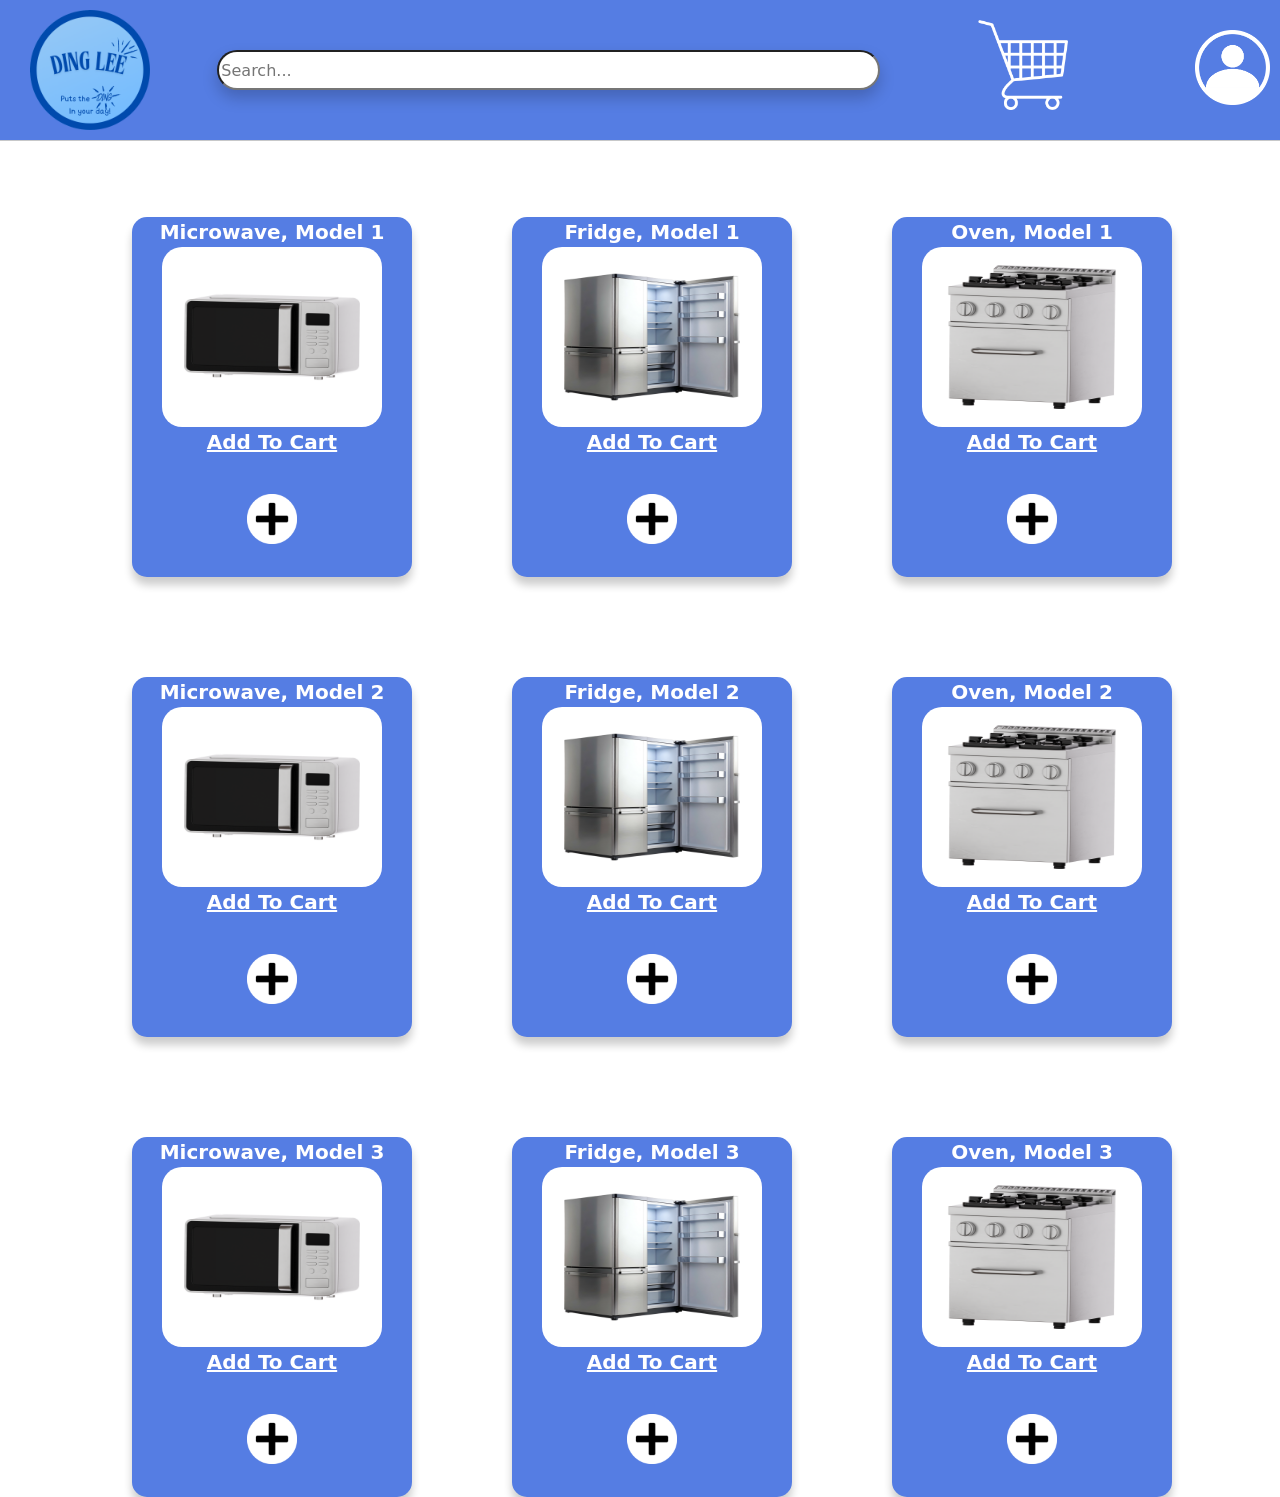
<file: index.html>
<!DOCTYPE html>
<html lang="en-au">
<head>
    <title>Ding lee</title>
    <link rel="stylesheet" href="styles.css">
    <link href="https://cdn.jsdelivr.net/npm/bootstrap@5.3.8/dist/css/bootstrap.min.css" rel="stylesheet" integrity="sha384-sRIl4kxILFvY47J16cr9ZwB07vP4J8+LH7qKQnuqkuIAvNWLzeN8tE5YBujZqJLB" crossorigin="anonymous">
</head>
    <body>
    <div class="container-fluid px-0" style="background-color: rgb(85, 125, 227);">
        <div class="row justify-content-start">
            <div class="col-2">
                <img src="Logo.png" id="logo" alt="logo">
            </div>
            <div class="col-7">
                <input type="text" name="q" placeholder="Search..." id="search-bar">
            </div>
            <div class="col-2">
                <div class="dropdown">
                    <img src="Shopping_Cart.png" id="Shopping-cart" alt="menu trigger">
                    <div class="dropdown-content">
                        <div id="cart-contents"></div>
                        <div><a href="checkout.html">Checkout</a></div>
                    </div>
                </div>
            </div>
            <div class="col-1">
                <a href="loginpage.html">
                    <img src="Account_Button.png" id="Account" alt="Account">
                </a>
            </div>
        </div>
    </div>
        <hr class="h-flex">
    <div class="container">
        <div class="row justify-content-start">
            <div class="col-4">
                <div class="rect">
                    Microwave, Model 1
                    <img src="Microwave1.png" class="fridge" alt="microwave">
                    <p style="font-weight: bolder;" class="Underlined-text"> Add To Cart </p>
                    <button onclick="addToCart('Microwave, Model 1')" class="dropbtn">
                        <img src="Plus_Button.png" class="plus" alt="add to card">
                    </button>
                </div>
            </div>
            <div class="col-4">
                <div class="rect">
                    Fridge, Model 1
                    <img src="Fridge1.png" class="fridge" alt="fridge">
                    <p style="font-weight: bolder;" class="Underlined-text"> Add To Cart </p>
                    <button onclick="addToCart('Fridge, Model 1')" class="dropbtn">
                        <img src="Plus_Button.png" class="plus" alt="add to card">
                    </button>
                </div>
            </div>
            <div class="col-4">
                <div class="rect">
                    Oven, Model 1
                    <img src="Oven1.png" class="fridge" alt="oven">
                    <p style="font-weight: bolder;" class="Underlined-text"> Add To Cart </p>
                    <button onclick="addToCart('Oven, Model 1')" class="dropbtn">
                        <img src="Plus_Button.png" class="plus" alt="add to card">
                    </button>
                </div>
            </div>
        </div>
        <div class="row justify-content-start">
            <div class="col-4">
                <div class="rect-other">
                    Microwave, Model 2
                    <img src="Microwave1.png" class="fridge" alt="microwave">
                    <p style="font-weight: bolder;" class="Underlined-text"> Add To Cart </p>
                    <button onclick="addToCart('Microwave, Model 2')" class="dropbtn">
                        <img src="Plus_Button.png" class="plus" alt="add to card">
                    </button>
                </div>
            </div>
            <div class="col-4">
                <div class="rect-other">
                    Fridge, Model 2
                    <img src="Fridge1.png" class="fridge" alt="fridge">
                    <p style="font-weight: bolder;" class="Underlined-text"> Add To Cart </p>
                    <button onclick="addToCart('Fridge, Model 2')" class="dropbtn">
                        <img src="Plus_Button.png" class="plus" alt="add to card">
                    </button>
                </div>
            </div>
            <div class="col-4">
                <div class="rect-other">
                    Oven, Model 2
                    <img src="Oven1.png" class="fridge"  alt="oven">
                    <p style="font-weight: bolder;" class="Underlined-text"> Add To Cart </p>
                    <button onclick="addToCart('Oven, Model 2')" class="dropbtn">
                        <img src="Plus_Button.png" class="plus" alt="add to card">
                    </button>
                </div>
            </div>
        </div>
        <div class="row justify-content-start">
            <div class="col-4">
                <div class="rect-other">
                    Microwave, Model 3
                    <img src="Microwave1.png" class="fridge"  alt="microwave">
                    <p style="font-weight: bolder;" class="Underlined-text"> Add To Cart </p>
                    <button onclick="addToCart('Microwave, Model 3')" class="dropbtn">
                        <img src="Plus_Button.png" class="plus" alt="add to card">
                    </button>
                </div>
            </div>
            <div class="col-4">
                <div class="rect-other">
                    Fridge, Model 3
                    <img src="Fridge1.png" class="fridge"  alt="fridge">
                    <p style="font-weight: bolder;" class="Underlined-text"> Add To Cart </p>
                    <button onclick="addToCart('Fridge, Model 3')" class="dropbtn">
                        <img src="Plus_Button.png" class="plus" alt="add to card">
                    </button>
                </div>
            </div>
            <div class="col-4">
                <div class="rect-other">
                    Oven, Model 3
                    <img src="Oven1.png" class="fridge" alt="oven">
                    <p style="font-weight: bolder;" class="Underlined-text"> Add To Cart </p>
                    <button onclick="addToCart('Oven, Model 3')" class="dropbtn">
                        <img src="Plus_Button.png" class="plus" alt="add to card">
                    </button>
                </div>
            </div>
        </div>
    </div>
<script>
    slot = 1
    function addToCart(item) {
        cart = document.getElementById("cart-contents");
        var link = document.createElement('div');
        link.innerText = item;
        cart.appendChild(link);
    }
</script>
<script>
    const input = document.getElementById("search-bar");

    input.addEventListener('keydown', function(event) {
        if (event.key === 'Enter') {
            const value = input.value.toLowerCase();

            if (value === 'microwave') {
                document.location = 'microwave.html';
            }
            else if (value === 'fridge') {
                document.location = 'fridge.html';
            }
            else if (value === 'oven') {
                document.location = 'oven.html';
            }
        }
    });
</script>
</body>
</html>
</file>
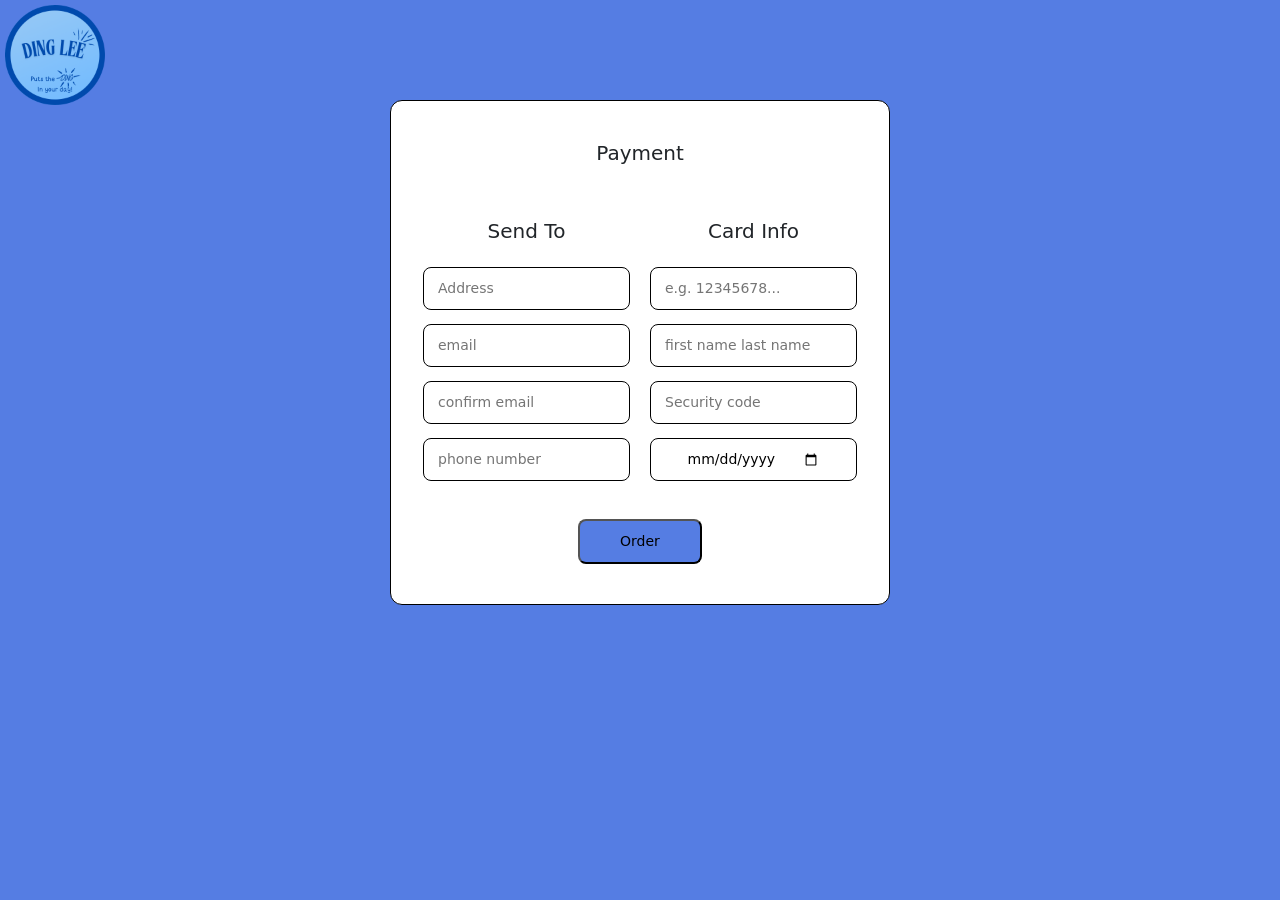
<file: checkout.html>
<!DOCTYPE html>
<html lang="en">
<head>
    <meta charset="UTF-8">
    <meta name="viewport" content="width=device-width, initial-scale=1.0">
    <title>checkout</title>
    <link rel="stylesheet" href="checkout.css">
    <link href="https://cdn.jsdelivr.net/npm/bootstrap@5.3.8/dist/css/bootstrap.min.css" rel="stylesheet" integrity="sha384-sRIl4kxILFvY47J16cr9ZwB07vP4J8+LH7qKQnuqkuIAvNWLzeN8tE5YBujZqJLB" crossorigin="anonymous">

    

    
</head>



<body style="background-color: rgb(85, 125, 227);">
<a href="index.html">
    <img src="DingLee.png" width="100" height="100" id="Ding_Lee" alt="DingLee">
</a>
    <div class="loginbox" style="background-color: white;">
        

        <div class="login-container">
            <h2>Payment</h2>
            <div class="forms">
                <form class="left">
                    <h3>Send To</h3>
                    <input type="text" name="Address" placeholder="Address" required>
                    <input type="text" name="Email" placeholder="email" required>
                    <input type="text" name="Email" placeholder="confirm email" required>
                    <input type="tel" name="phoneNumber" placeholder="phone number" required>
                </form>
                <form class="right">
                    <h4>Card Info</h4>
                    <input type="text" name="card number" placeholder="e.g. 12345678..." required>
                    <input type="text" name="name" placeholder="first name last name" required>
                    <input type="text" name="cvv" placeholder="Security code" required>
                    <input type="date" name="expiry">
                </form>   
            </div>
                <button type="submit" onclick="window.location.href='purchase.html'">Order</button>
        </div>
    </div>

</body>
</html>
</file>
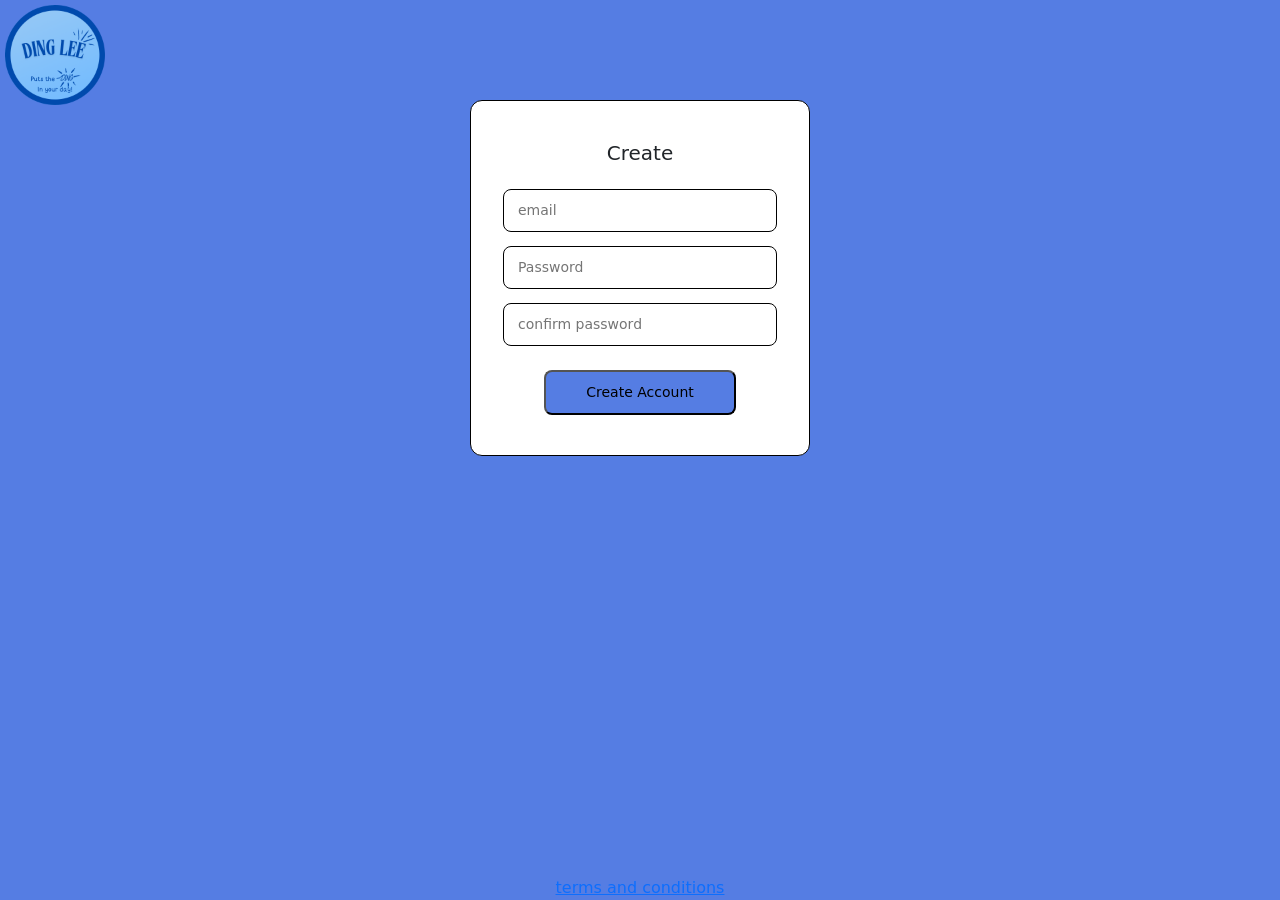
<file: createaccount.html>
<!DOCTYPE html>
<html lang="en">
<head>
    <meta charset="UTF-8">
    <meta name="viewport" content="width=device-width, initial-scale=1.0">
    <title>Create Account</title>
    <link rel="stylesheet" href="createaccount.css">
    <link href="https://cdn.jsdelivr.net/npm/bootstrap@5.3.8/dist/css/bootstrap.min.css" rel="stylesheet" integrity="sha384-sRIl4kxILFvY47J16cr9ZwB07vP4J8+LH7qKQnuqkuIAvNWLzeN8tE5YBujZqJLB" crossorigin="anonymous">

    


</head>



<body style="background-color: rgb(85, 125, 227);">
<a href="index.html">
    <img src="DingLee.png" width="100" height="100" id="Ding_Lee" alt="DingLee">
</a> 
    <div class="loginbox" style="background-color: white;">
        

        <div class="login-container">
            <form action="index.html">
                <h2>Create</h2>
                <input type="text" name="email" placeholder="email" required>
                <input type="password" name="password" placeholder="Password" required>
                <input type="password" name="password" placeholder="confirm password" required>
                <button type="submit">Create Account</button>
                
            </form>
        </div>
    </div>
<div class="terms">
    <a href="https://www.binglee.com.au/articles/help/terms-of-sale/privacy-policy">
        terms and conditions
    </a>
</div>
</body>




</html>
</file>
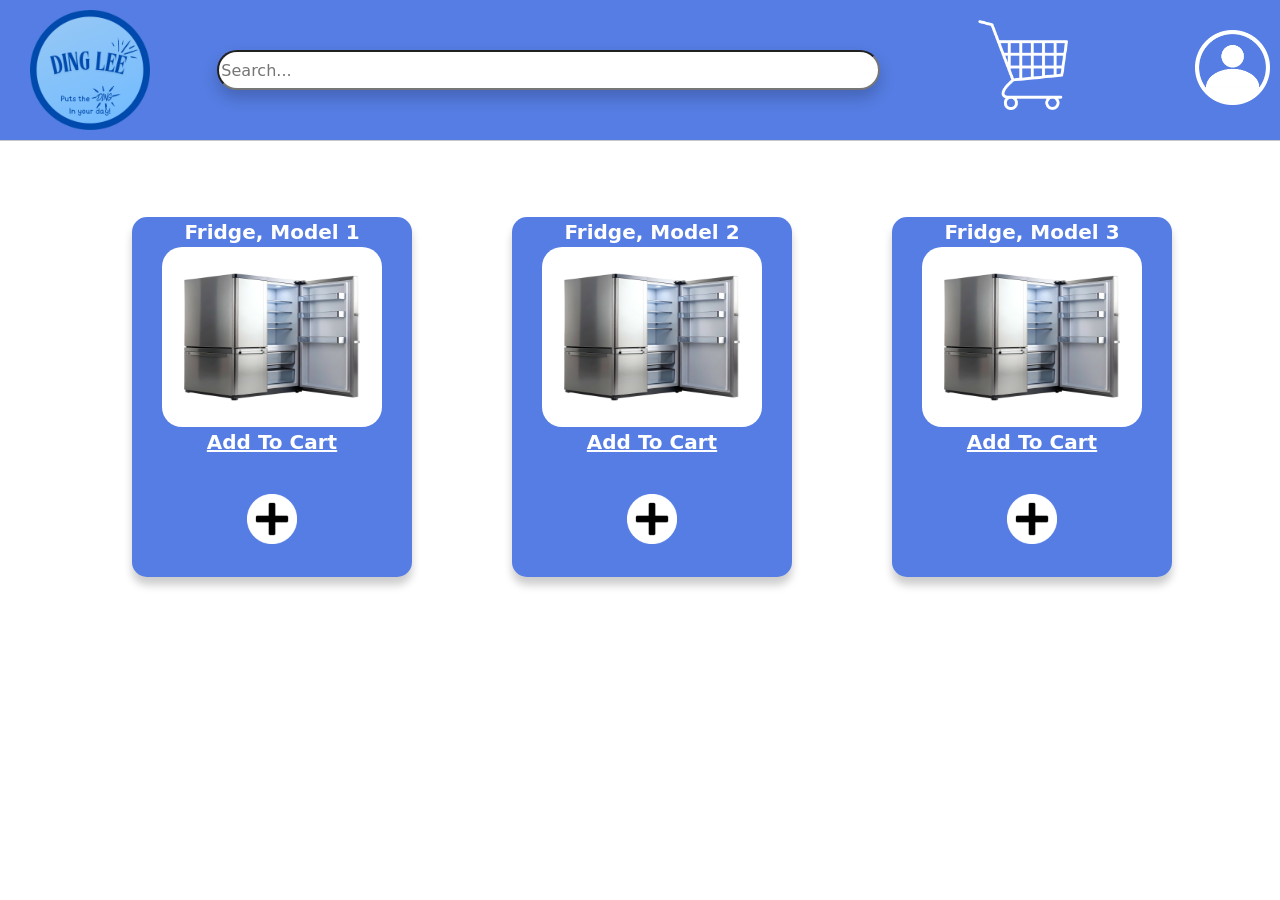
<file: fridge.html>
<!DOCTYPE html>
<html lang="en-au">
<head>
    <title>Ding lee</title>
    <link rel="stylesheet" href="styles.css">
    <link href="https://cdn.jsdelivr.net/npm/bootstrap@5.3.8/dist/css/bootstrap.min.css" rel="stylesheet" integrity="sha384-sRIl4kxILFvY47J16cr9ZwB07vP4J8+LH7qKQnuqkuIAvNWLzeN8tE5YBujZqJLB" crossorigin="anonymous">
</head>
<body>
    <div class="container-fluid px-0" style="background-color: rgb(85, 125, 227);">
        <div class="row justify-content-start">
            <div class="col-2">
                <a href="index.html">
                    <img src="Logo.png" id="logo" alt="logo">
                </a>
            </div>
            <div class="col-7">
                <input type="text" name="q" placeholder="Search..." id="search-bar">
            </div>
            <div class="col-2">
                <div class="dropdown">
                    <img src="Shopping_Cart.png" id="Shopping-cart" alt="menu trigger">
                    <div class="dropdown-content">
                        <div id="cart-contents"></div>
                        <div><a href="checkout.html">Checkout</a></div>
                    </div>
                </div>
            </div>
            <div class="col-1">
                <a href="loginpage.html">
                    <img src="Account_Button.png" id="Account" alt="account">
                </a>
            </div>
        </div>
    </div>
        <hr class="h-flex">
    <div class="container">
        <div class="row justify-content-start">
            <div class="col-4">
                <div class="rect">
                    Fridge, Model 1
                    <img src="Fridge1.png" class="fridge" alt="fridge">
                    <p style="font-weight: bolder;" class="Underlined-text"> Add To Cart </p>
                    <button onclick="addToCart('Fridge, Model 1')" class="dropbtn">
                        <img src="Plus_Button.png" class="plus" alt="plus">
                    </button>
                </div>
            </div>
            <div class="col-4">
                <div class="rect">
                    Fridge, Model 2
                    <img src="Fridge1.png" class="fridge" alt="fridge">
                    <p style="font-weight: bolder;" class="Underlined-text"> Add To Cart </p>
                    <button onclick="addToCart('Fridge, Model 2')" class="dropbtn">
                        <img src="Plus_Button.png" class="plus" alt="plus">
                    </button>
                </div>
            </div>
            <div class="col-4">
                <div class="rect">
                    Fridge, Model 3
                    <img src="Fridge1.png" class="fridge" alt="fridge">
                    <p style="font-weight: bolder;" class="Underlined-text"> Add To Cart </p>
                    <button onclick="addToCart('Fridge, Model 3')" class="dropbtn">
                        <img src="Plus_Button.png" class="plus" alt="plus">
                    </button>
                </div>
            </div>
        </div>
    </div>
<script>
    slot = 1
    function addToCart(item) {
        cart = document.getElementById("cart-contents");
        var link = document.createElement('div');
        link.innerText = item;
        cart.appendChild(link);
    }
</script>
<script>
    const input = document.getElementById("search-bar");

    input.addEventListener('keydown', function(event) {
        if (event.key === 'Enter') {
            const value = input.value.toLowerCase();

            if (value === 'microwave') {
                document.location = 'microwave.html';
            }
            else if (value === 'fridge') {
                document.location = 'fridge.html';
            }
            else if (value === 'oven') {
                document.location = 'oven.html';
            }
        }
    });
</script>
</body>
</html>
</file>
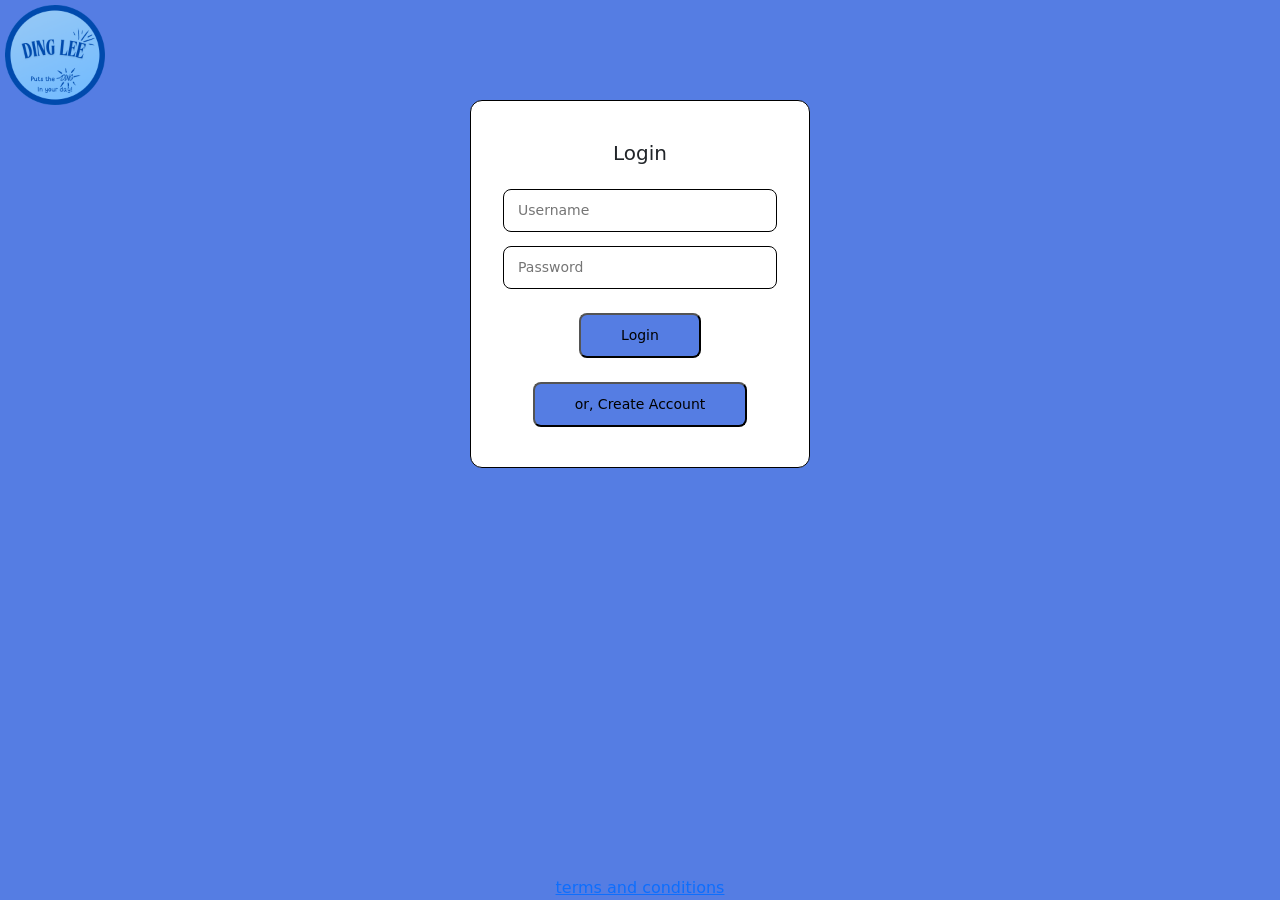
<file: loginpage.html>
<!DOCTYPE html>
<html lang="en-au">
<head>
    <meta charset="UTF-8">
    <meta name="viewport" content="width=device-width, initial-scale=1.0">
    <title>login</title>
    <link rel="stylesheet" href="mystyle.css">
    <link href="https://cdn.jsdelivr.net/npm/bootstrap@5.3.8/dist/css/bootstrap.min.css" rel="stylesheet" integrity="sha384-sRIl4kxILFvY47J16cr9ZwB07vP4J8+LH7qKQnuqkuIAvNWLzeN8tE5YBujZqJLB" crossorigin="anonymous">

    

    
</head>



<body style="background-color: rgb(85, 125, 227);">
<a href="index.html">
    <img src="DingLee.png" width="100" height="100" id="Ding_Lee" alt="DingLee">
</a>
    <div class="loginbox" style="background-color: white;">
        

        <div class="login-container">
            <form action="index.html">
                <h2>Login</h2>
                <input type="text" name="username" placeholder="Username" required>
                <input type="password" name="password" placeholder="Password" required>
                <button type="submit">Login</button>
            </form>
            <form>
                <button type="submit" formaction="createaccount.html">or, Create Account</button>
            </form>
        </div>
    </div>
    
<div class="terms">
    <a href="https://www.binglee.com.au/articles/help/terms-of-sale/privacy-policy">
        terms and conditions
    </a>
</div>
</body>




</html>
</file>
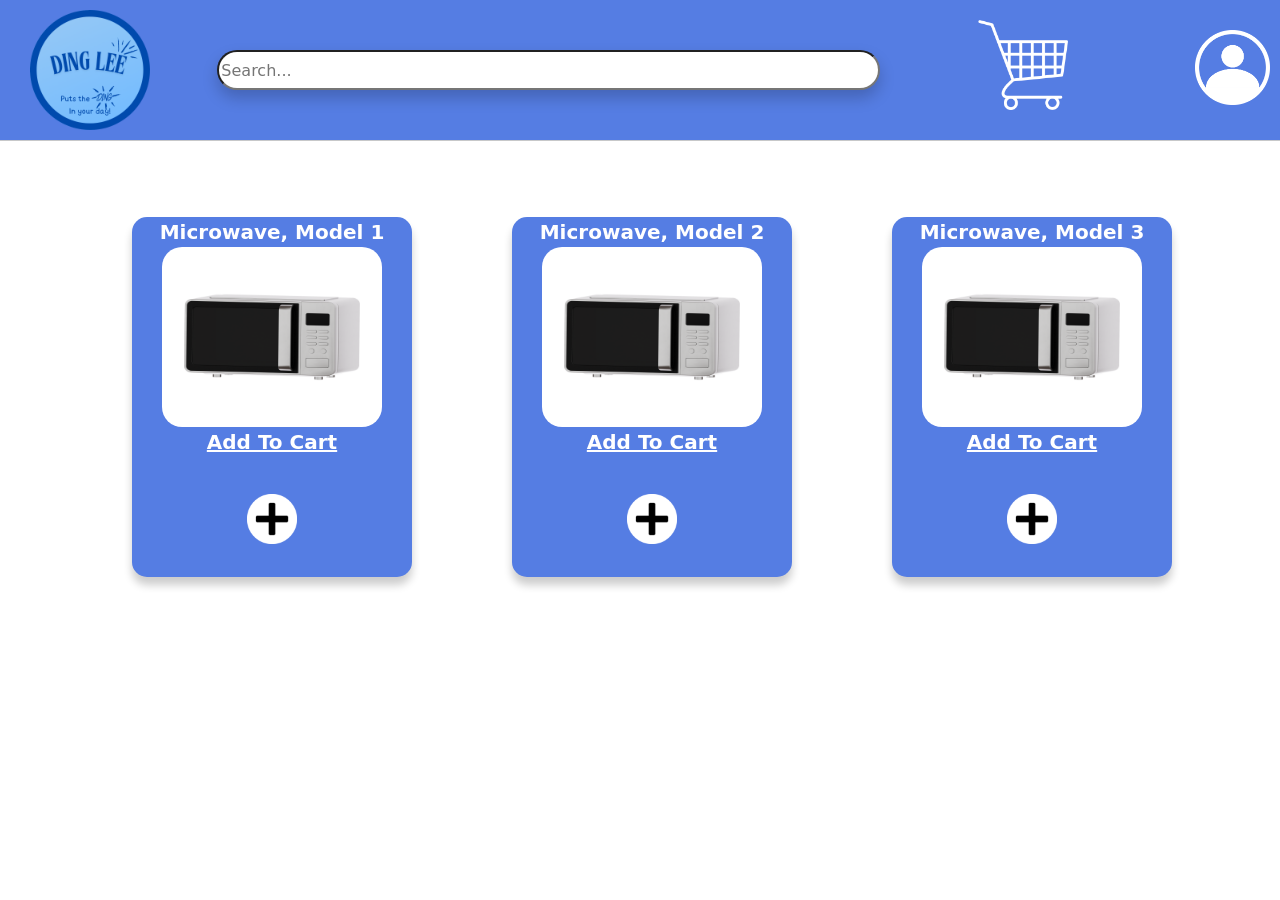
<file: microwave.html>
<!DOCTYPE html>
<html lang="en-au">
<head>
    <title>Ding lee</title>
    <link rel="stylesheet" href="styles.css">
    <link href="https://cdn.jsdelivr.net/npm/bootstrap@5.3.8/dist/css/bootstrap.min.css" rel="stylesheet" integrity="sha384-sRIl4kxILFvY47J16cr9ZwB07vP4J8+LH7qKQnuqkuIAvNWLzeN8tE5YBujZqJLB" crossorigin="anonymous">
</head>
<body>
    <div class="container-fluid px-0" style="background-color: rgb(85, 125, 227);">
        <div class="row justify-content-start">
            <div class="col-2">
                <a href="index.html">
                    <img src="Logo.png" id="logo" alt="logo">
                </a>
            </div>
            <div class="col-7">
                <input type="text" name="q" placeholder="Search..." id="search-bar">
            </div>
            <div class="col-2">
                <div class="dropdown">
                    <img src="Shopping_Cart.png" id="Shopping-cart" alt="menu trigger">
                    <div class="dropdown-content">
                        <div id="cart-contents"></div>
                        <div><a href="checkout.html">Checkout</a></div>
                    </div>
                </div>
            </div>
            <div class="col-1">
                <a href="loginpage.html">
                    <img src="Account_Button.png" id="Account" alt="Account">
                </a>
            </div>
        </div>
    </div>
        <hr class="h-flex">
    <div class="container">
        <div class="row justify-content-start">
            <div class="col-4">
                <div class="rect">
                    Microwave, Model 1
                    <img src="Microwave1.png" class="microwave" alt="microwave">
                    <p style="font-weight: bolder;" class="Underlined-text"> Add To Cart </p>
                    <button onclick="addToCart('Microwave, Model 1')" class="dropbtn">
                        <img src="Plus_Button.png" class="plus" alt="plus">   
                    </button>
                </div>
            </div>
            <div class="col-4">
                <div class="rect">
                    Microwave, Model 2
                    <img src="Microwave1.png" class="microwave" alt="microwave">
                    <p style="font-weight: bolder;" class="Underlined-text"> Add To Cart </p>
                    <button onclick="addToCart('Microwave, Model 2')" class="dropbtn">
                        <img src="Plus_Button.png" class="plus" alt="plus">   
                    </button>
                </div>
            </div>
            <div class="col-4">
                <div class="rect">
                    Microwave, Model 3
                    <img src="Microwave1.png" class="microwave" alt="microwave">
                    <p style="font-weight: bolder;" class="Underlined-text"> Add To Cart </p>
                    <button onclick="addToCart('Microwave, Model 3')" class="dropbtn">
                        <img src="Plus_Button.png" class="plus" alt="plus">   
                    </button>
                </div>
            </div>
        </div>
    </div>
<script>
    slot = 1
    function addToCart(item) {
        cart = document.getElementById("cart-contents");
        var link = document.createElement('div');
        link.innerText = item;
        cart.appendChild(link);
    }
</script>
<script>
    const input = document.getElementById("search-bar");

    input.addEventListener('keydown', function(event) {
        if (event.key === 'Enter') {
            const value = input.value.toLowerCase();

            if (value === 'microwave') {
                document.location = 'microwave.html';
            }
            else if (value === 'fridge') {
                document.location = 'fridge.html';
            }
            else if (value === 'oven') {
                document.location = 'oven.html';
            }
        }
    });
</script>
</body>
</html>
</file>
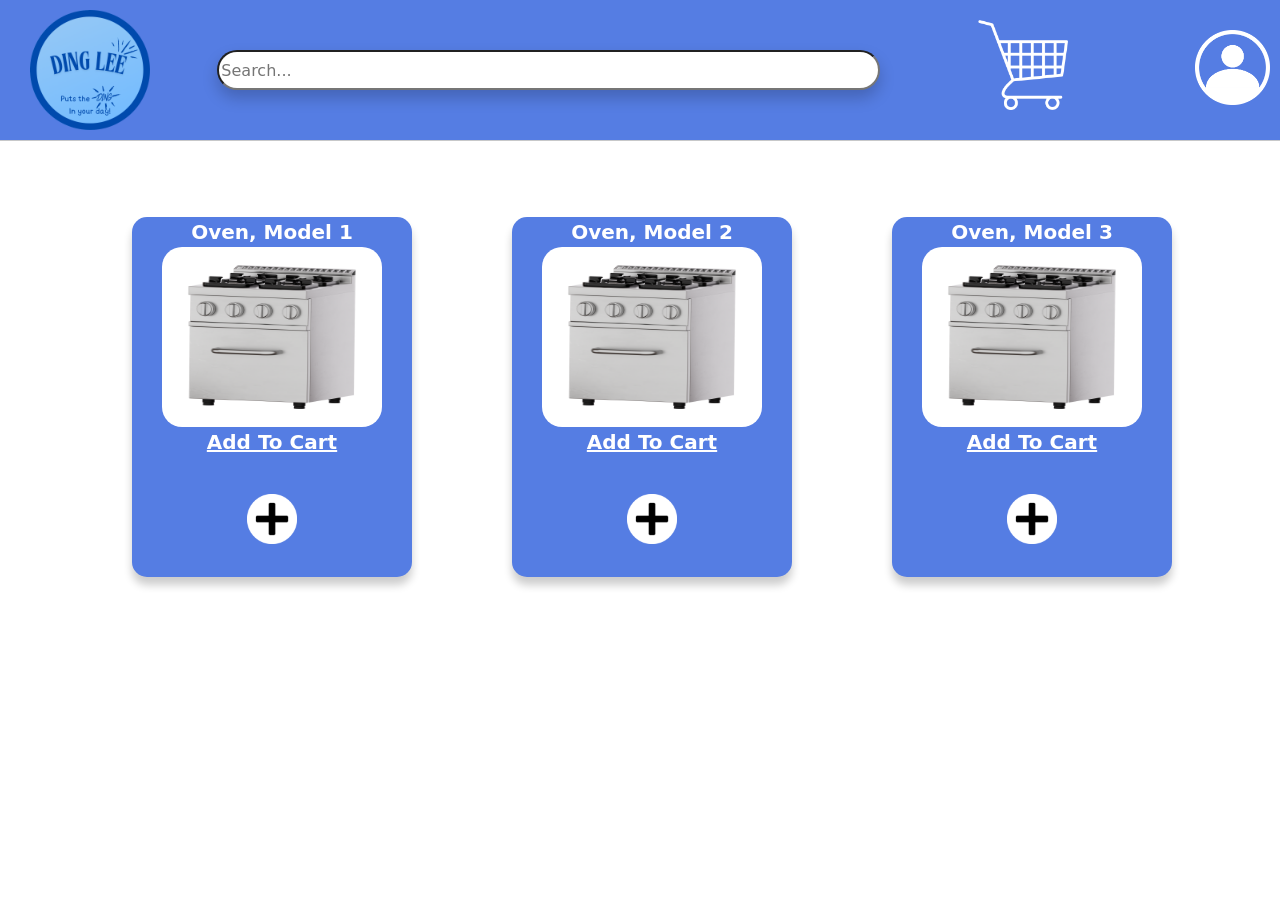
<file: oven.html>
<!DOCTYPE html>
<html lang="en-au">
<head>
    <title>Ding lee</title>
    <link rel="stylesheet" href="styles.css">
    <link href="https://cdn.jsdelivr.net/npm/bootstrap@5.3.8/dist/css/bootstrap.min.css" rel="stylesheet" integrity="sha384-sRIl4kxILFvY47J16cr9ZwB07vP4J8+LH7qKQnuqkuIAvNWLzeN8tE5YBujZqJLB" crossorigin="anonymous">
</head>
<body>
    <div class="container-fluid px-0" style="background-color: rgb(85, 125, 227);">
        <div class="row justify-content-start">
            <div class="col-2">
                <a href="index.html">
                    <img src="Logo.png" id="logo" alt="logo">
                </a>
            </div>
            <div class="col-7">
                <input type="text" name="q" placeholder="Search..." id="search-bar">
            </div>
            <div class="col-2">
                <div class="dropdown">
                    <img src="Shopping_Cart.png" id="Shopping-cart" alt="menu trigger">
                    <div class="dropdown-content">
                        <div id="cart-contents"></div>
                        <div><a href="checkout.html">Checkout</a></div>
                    </div>
                </div>
            </div>
            <div class="col-1">
                <a href="loginpage.html">
                    <img src="Account_Button.png" id="Account" alt="account">
                </a>
            </div>
        </div>
    </div>
        <hr class="h-flex">
    <div class="container">
        <div class="row justify-content-start">
            <div class="col-4">
                <div class="rect">
                    Oven, Model 1
                    <img src="Oven1.png" class="oven" alt="oven">
                    <p style="font-weight: bolder;" class="Underlined-text"> Add To Cart </p>
                    <button onclick="addToCart('Oven, Model 1')" class="dropbtn">
                        <img src="Plus_Button.png" class="plus" alt="plus">   
                    </button>
                </div>
            </div>
            <div class="col-4">
                <div class="rect">
                   Oven, Model 2
                    <img src="Oven1.png" class="oven" alt="oven">
                    <p style="font-weight: bolder;" class="Underlined-text"> Add To Cart </p>
                    <button onclick="addToCart('Oven, Model 2')" class="dropbtn">
                        <img src="Plus_Button.png" class="plus" alt="plus">   
                    </button>
                </div>
            </div>
            <div class="col-4">
                <div class="rect">
                    Oven, Model 3
                    <img src="Oven1.png" class="oven" alt="oven">
                    <p style="font-weight: bolder;" class="Underlined-text"> Add To Cart </p>
                    <button onclick="addToCart('Oven, Model 3')" class="dropbtn">
                        <img src="Plus_Button.png" class="plus" alt="plus">   
                    </button>
                </div>
            </div>
        </div>
    </div>
<script>
    slot = 1
    function addToCart(item) {
        cart = document.getElementById("cart-contents");
        var link = document.createElement('div');
        link.innerText = item;
        cart.appendChild(link);
    }
</script>
<script>
    const input = document.getElementById("search-bar");

    input.addEventListener('keydown', function(event) {
        if (event.key === 'Enter') {
            const value = input.value.toLowerCase();

            if (value === 'microwave') {
                document.location = 'microwave.html';
            }
            else if (value === 'fridge') {
                document.location = 'fridge.html';
            }
            else if (value === 'oven') {
                document.location = 'oven.html';
            }
        }
    });
</script>
</body>
</html>
</file>
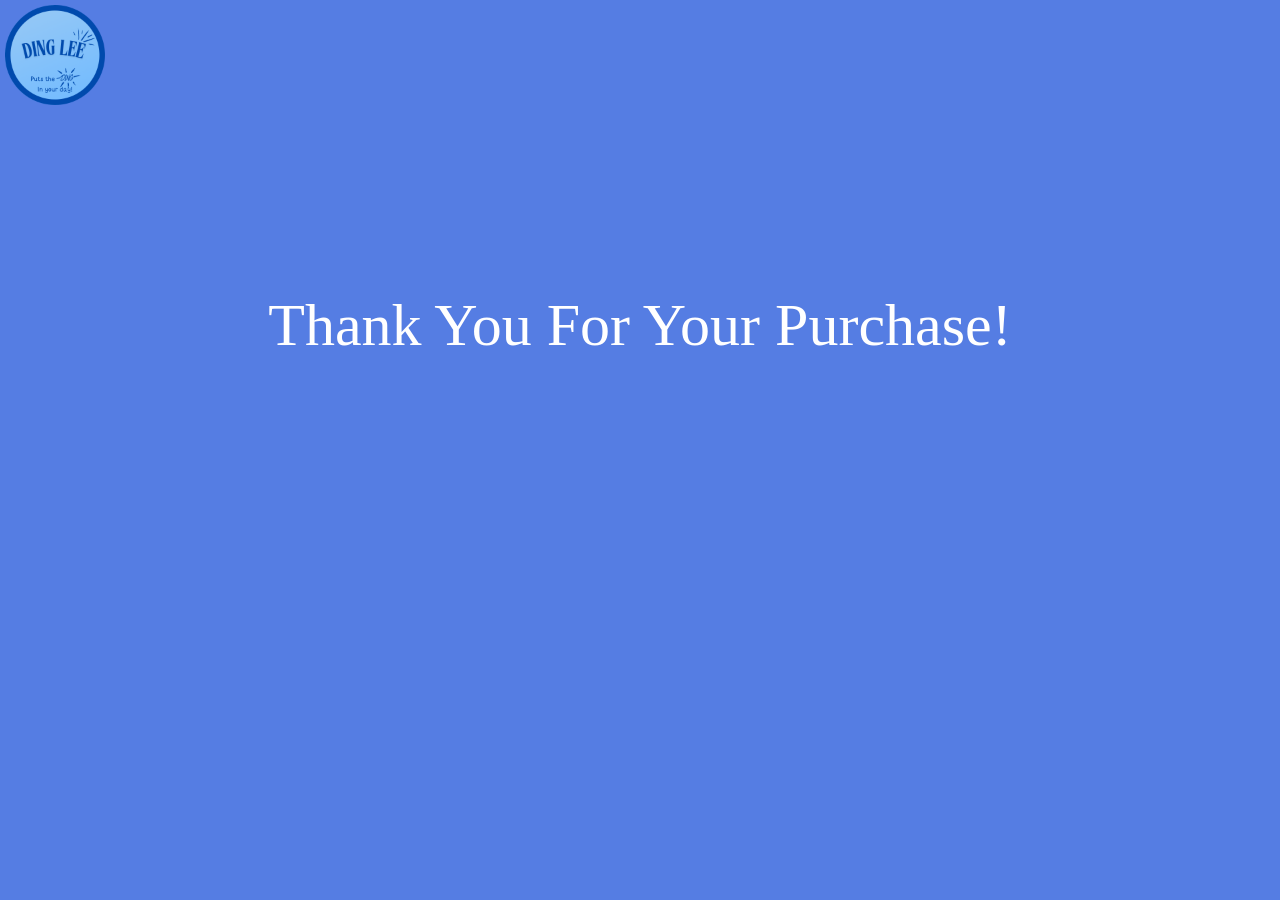
<file: purchase.html>
<!DOCTYPE html>
<html lang="en">
<head>
    <meta charset="UTF-8">
    <meta name="viewport" content="width=device-width, initial-scale=1.0">
    <title>Checkout</title>
    <link rel="stylesheet" href="checkout.css">
    <link href="https://cdn.jsdelivr.net/npm/bootstrap@5.3.8/dist/css/bootstrap.min.css" rel="stylesheet" integrity="sha384-sRIl4kxILFvY47J16cr9ZwB07vP4J8+LH7qKQnuqkuIAvNWLzeN8tE5YBujZqJLB" crossorigin="anonymous">
</head>

<body style="background-color: rgb(85, 125, 227);">
    <p id="text">Thank You For Your Purchase!</p>
<a href="index.html">
    <img src="DingLee.png" width="100" height="100" id="Ding_Lee" alt="DingLee">
</a>
</body>
</file>
<file: styles.css>
#search-bar {
    width: 90%;
    height: 40px;
    background-color: white;
    border-radius: 1000px 1000px 1000px 1000px;
    margin-top: 50px;
    box-shadow: 0px 8px 16px 0px rgba(0,0,0,0.2);
}

#logo {
    width: 120px;
    height: 120px;
    margin-top: 10px;
    margin-bottom: 10px;
    margin-left: 30px;
}

.rect {
    width: 280px;
    height: 360px;
    background-color: rgb(85, 125, 227);
    margin-left: 50px;
    margin-top: 60px;
    border-radius: 15px;
    justify-content: center;
    text-align: center;
    color: white;
    font-weight: bold;
    font-size: 20px;
    box-shadow: 0px 8px 8px 0px rgba(0,0,0,0.2);
}

.h-flex {
    margin-top: 0px;
    padding: 0px;
}

.hr {
    width: 5px;  
}

#Shopping-cart {
    Height: 90px;
    width: 90px;
    margin-top: 20px;
}

#Account {
    height: 75px;
    width: 75px;
    margin-top: 30px;
    margin-right: 50px;
}

.rect-other {
    width: 280px;
    height: 360px;
    background-color: rgb(85, 125, 227);
    margin-top: 100px;
    margin-left: 50px;
    border-radius: 15px;
    font-weight: bold;
    font-size: 20px;
    box-shadow: 0px 8px 8px 0px rgba(0,0,0,0.2);
    color: white;
    text-align: center;
    font-weight: bold;
    font-size: 20px;
}

.microwave {
    width: 220px;
    height: 180px;
    border-radius: 20px;
    margin-right: 15px;
    margin-left: 15px;
}

.fridge {
    width: 220px;
    height: 180px;
    border-radius: 20px;
    margin-right: 15px;
    margin-left: 15px;
}

.oven {
    width: 220px;
    height: 180px;
    border-radius: 20px;
    margin-left: 15px;
    margin-right: 15px;
}

.plus {
    width: 50px;
    height: 50px;
    margin-top: 20px
}

#body {
    padding: 0px;
}

.Underlined-text {
    text-decoration: underline;
}

.dropdown {
  position: relative;
  display: inline-block;
}

.dropdown-content {
  display: none;
  position: absolute;
  background-color: #f9f9f9;
  min-width: 180px;
  max-width: 500px;
  box-shadow: 0px 8px 16px 0px rgba(0,0,0,0.2);
  padding: 12px 16px;
}

.dropdown:hover .dropdown-content {
  display: block;
}

#add-to-cart {
    width: 50px;
    height: 50px;
    margin-top: 20px
}

.dropbtn {
  background-color:  rgb(85, 125, 227);
  border: none;
  border-width: 0px;
  cursor: pointer;
}
</file>
<file: checkout.css>
body {
            display: flex;
            justify-content: center;
            align-items: center;
            margin: 0;
            
        }

        .terms {
            position: fixed;
            bottom: 0;
            justify-content: center;
            align-items: center;
        }

        #p {
            position: relative;
            z-index: 1;
        }

        .loginbox {
            border-radius: 12px;
            border: 1px solid #000000;
            padding: 40px 32px;
            width: 100%;
            max-width: 500px;
            margin-top: 100px;
            overflow: auto;
        }

        #Ding_Lee {
            position: fixed;
            left: 5px;
            top: 5px;

        }

        .login-container h2 {
            text-align: center;
            font-size: 20px;
            margin-bottom: 24px;
        }

        .login-container h3 {
            text-align: center;
            font-size: 20px;
            margin-bottom: 24px;
        }

        .login-container h4 {
            text-align: center;
            font-size: 20px;
            margin-bottom: 24px;
        }

        .login-container input {
            display: flex;
            justify-content: center;
            align-items: center; 
            width: 100%;
            padding: 10px 14px;
            margin-bottom: 14px;
            border: 1px solid #000000;
            border-radius: 8px;
            font-size: 14px;
        }

        .login-container button {
            display: flex;
            justify-content: center;
            align-items: center; 
            margin: 24px auto 0;
            padding: 10px 40px;
            background: rgb(85, 125, 227);
            border-radius: 8px;
            font-size: 14px;
            font-weight: 500;
        }

        .login-container button:hover {
            background: #2c3a9a;
        }

        .forms {
            display: flex;
            gap: 20px;
        }

        .left {
            float: left;
            width: 50%;
            margin-top: 30px;
        }

        .right {
            float: right;
            width: 50%;
            margin-top: 30px;
        }

        #text {
            font-size: 60px;
            margin-top: 280px;
            color: white;
            font-family: comic;
            text-align: center;
        }
</file>
<file: createaccount.css>
body {
            display: flex;
            justify-content: center;
            align-items: center;
            margin: 0;
            
        }

        .terms {
            position: fixed;
            bottom: 0;
            justify-content: center;
            align-items: center;
        }

        #p {
            position: relative;
            z-index: 1;
        }

        .loginbox {
            border-radius: 12px;
            border: 1px solid #000000;
            padding: 40px 32px;
            width: 100%;
            max-width: 340px;
            margin-top: 100px;
        }

        #Ding_Lee {
            position: fixed;
            top: 5px;
            left: 5px;
        }

        .login-container h2 {
            text-align: center;
            font-size: 20px;
            margin-bottom: 24px;
        }

        .login-container input {
            display: flex;
            justify-content: center;
            align-items: center; 
            width: 100%;
            padding: 10px 14px;
            margin-bottom: 14px;
            border: 1px solid #000000;
            border-radius: 8px;
            font-size: 14px;
        }

        .login-container button {
            display: flex;
            justify-content: center;
            align-items: center; 
            margin: 24px auto 0;
            padding: 10px 40px;
            background: rgb(85, 125, 227);
            border-radius: 8px;
            font-size: 14px;
            font-weight: 500;
        }

        .login-container button:hover {
            background: #2c3a9a;
        }
</file>
<file: mystyle.css>
body {
            display: flex;
            justify-content: center;
            align-items: center;
            margin: 0;
            
        }

        .terms {
            position: fixed;
            bottom: 0;
            justify-content: center;
            align-items: center;
        }

        #p {
            position: relative;
            z-index: 1;
        }

        .loginbox {
            border-radius: 12px;
            border: 1px solid #000000;
            padding: 40px 32px;
            width: 100%;
            max-width: 340px;
            margin-top: 100px;
        }

        #Ding_Lee {
            position: fixed;
            left: 5px;
            top: 5px;

        }

        .login-container h2 {
            text-align: center;
            font-size: 20px;
            margin-bottom: 24px;
        }

        .login-container input {
            display: flex;
            justify-content: center;
            align-items: center; 
            width: 100%;
            padding: 10px 14px;
            margin-bottom: 14px;
            border: 1px solid #000000;
            border-radius: 8px;
            font-size: 14px;
        }

        .login-container button {
            display: flex;
            justify-content: center;
            align-items: center; 
            margin: 24px auto 0;
            padding: 10px 40px;
            background: rgb(85, 125, 227);
            border-radius: 8px;
            font-size: 14px;
            font-weight: 500;
        }

        .login-container button:hover {
            background: #2c3a9a;
        }
</file>
